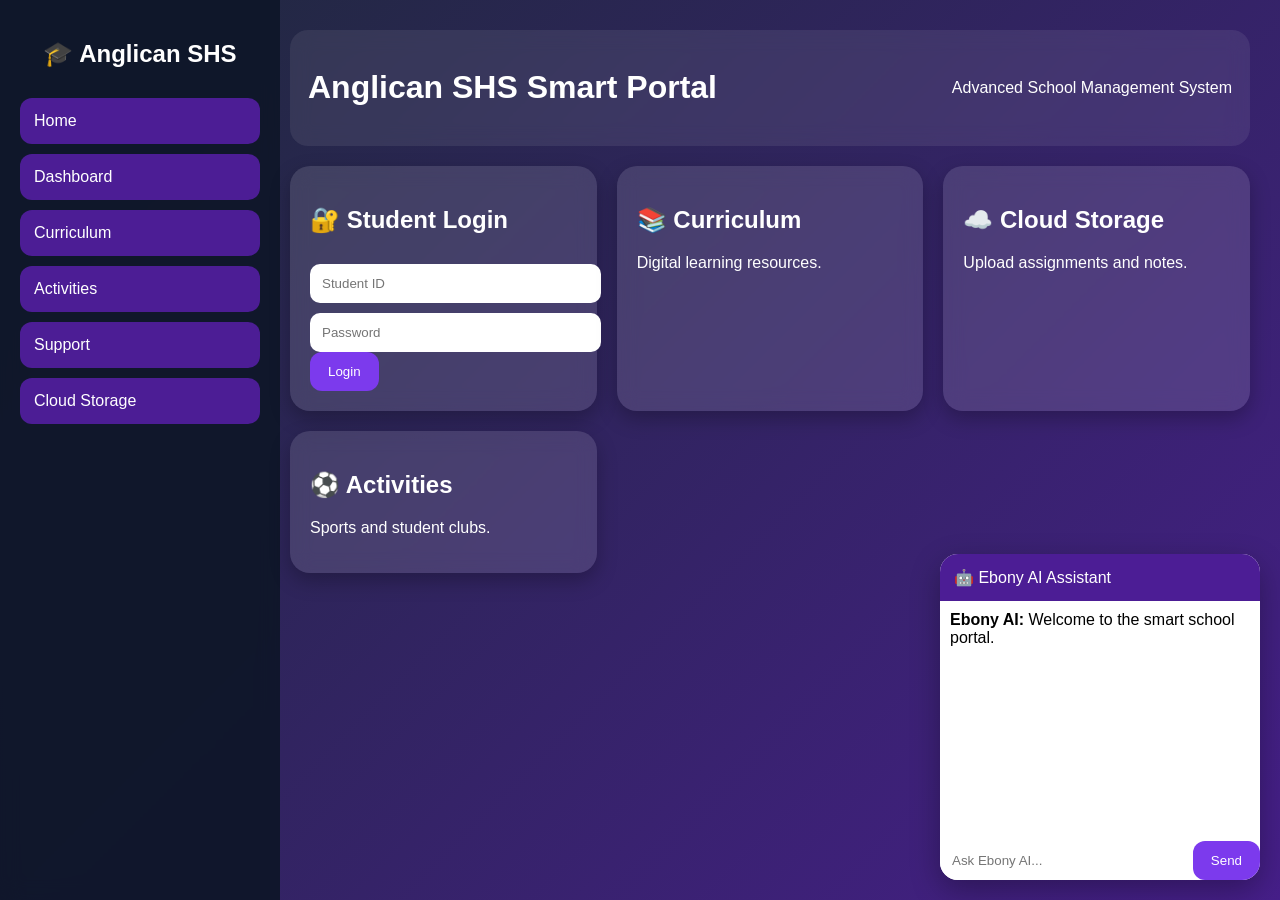
<file: school web/index.html>
<!DOCTYPE html>
<html>
<head>
<title>Home Portal</title>
<link rel="stylesheet" href="style.css">
</head>
<body>

<div class="sidebar">
<h2>🎓 Anglican SHS</h2>

<a href="index.html">Home</a>
<a href="dashboard.html">Dashboard</a>
<a href="curriculum.html">Curriculum</a>
<a href="activities.html">Activities</a>
<a href="support.html">Support</a>
<a href="cloud.html">Cloud Storage</a>
</div>

<div class="main">

<div class="topbar">
<h1>Anglican SHS Smart Portal</h1>
<p>Advanced School Management System</p>
</div>

<div class="grid">

    <div class="card"><h2>🔐 Student Login</h2>
    <input placeholder="Student ID">
    <input placeholder="Password" type="password">
    <button>Login</button></div>

    <div class="card"><h2>📚 Curriculum</h2><p>Digital learning resources.</p></div>
    <div class="card"><h2>☁️ Cloud Storage</h2><p>Upload assignments and notes.</p></div>
    <div class="card"><h2>⚽ Activities</h2><p>Sports and student clubs.</p></div>
    
</div>

</div>

<div class="chatbot">
<div class="chat-header">🤖 Ebony AI Assistant</div>

<div class="chat-messages" id="chatMessages">
<div><b>Ebony AI:</b> Welcome to the smart school portal.</div>
</div>

<div class="chat-input">
<input type="text" id="chatInput" placeholder="Ask Ebony AI...">
<button onclick="sendMessage()">Send</button>
</div>
</div>

<script src="script.js"></script>
</body>
</html>
</file>
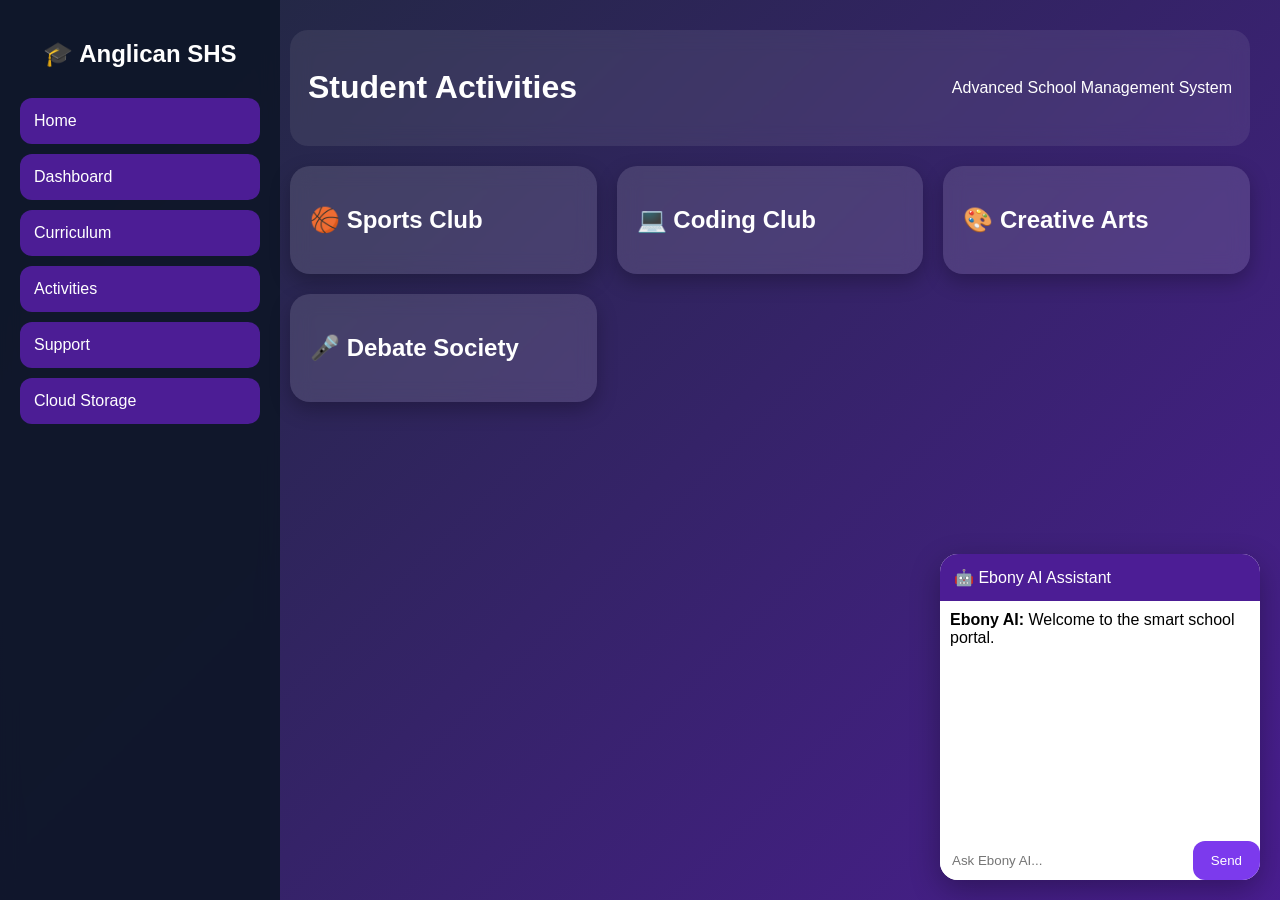
<file: school web/activities.html>
<!DOCTYPE html>
<html>
<head>
<title>Activities</title>
<link rel="stylesheet" href="style.css">
</head>
<body>

<div class="sidebar">
<h2>🎓 Anglican SHS</h2>

<a href="index.html">Home</a>
<a href="dashboard.html">Dashboard</a>
<a href="curriculum.html">Curriculum</a>
<a href="activities.html">Activities</a>
<a href="support.html">Support</a>
<a href="cloud.html">Cloud Storage</a>
</div>

<div class="main">

<div class="topbar">
<h1>Student Activities</h1>
<p>Advanced School Management System</p>
</div>

<div class="grid">

    <div class="card"><h2>🏀 Sports Club</h2></div>
    <div class="card"><h2>💻 Coding Club</h2></div>
    <div class="card"><h2>🎨 Creative Arts</h2></div>
    <div class="card"><h2>🎤 Debate Society</h2></div>
    
</div>

</div>

<div class="chatbot">
<div class="chat-header">🤖 Ebony AI Assistant</div>

<div class="chat-messages" id="chatMessages">
<div><b>Ebony AI:</b> Welcome to the smart school portal.</div>
</div>

<div class="chat-input">
<input type="text" id="chatInput" placeholder="Ask Ebony AI...">
<button onclick="sendMessage()">Send</button>
</div>
</div>

<script src="script.js"></script>
</body>
</html>
</file>
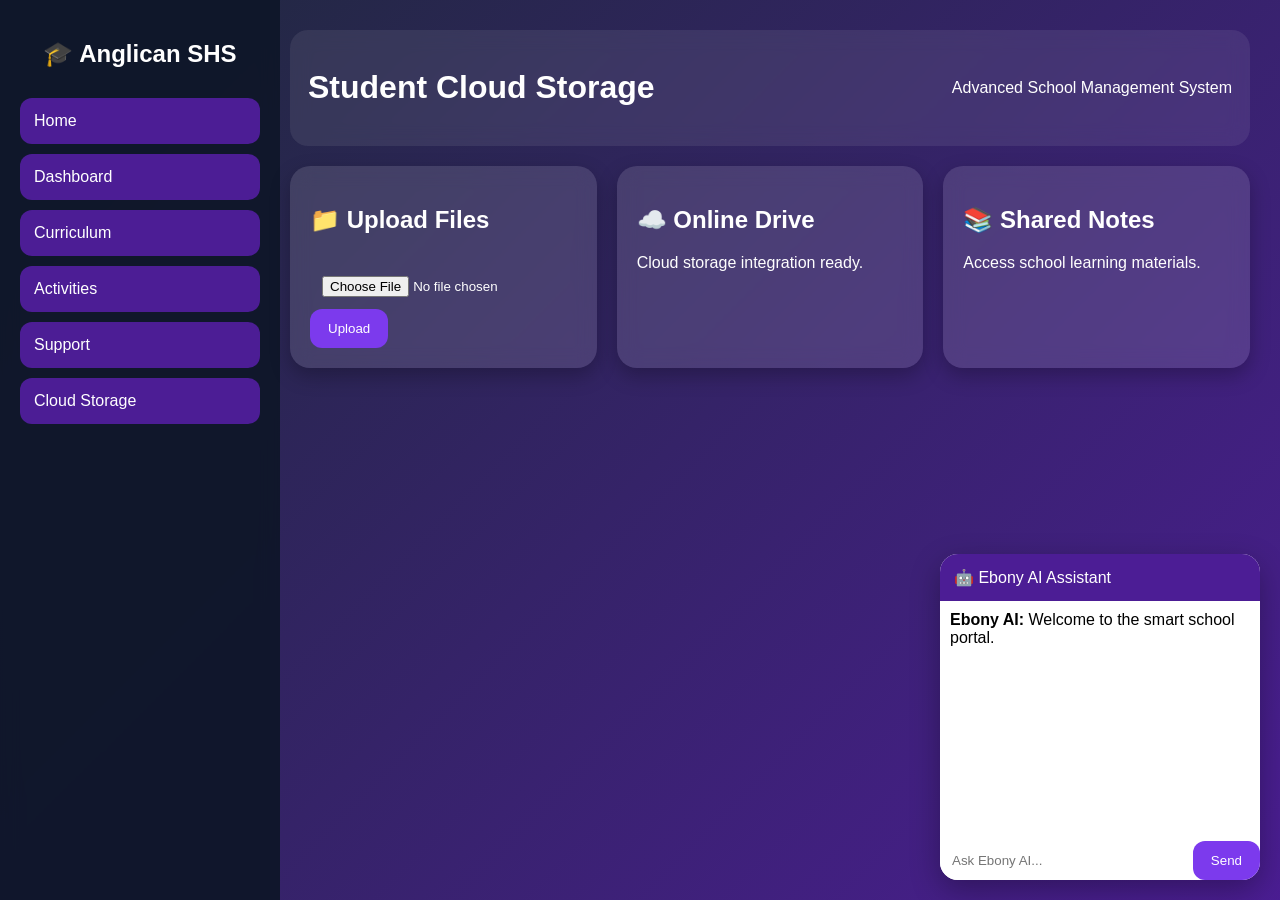
<file: school web/cloud.html>
<!DOCTYPE html>
<html>
<head>
<title>Cloud Storage</title>
<link rel="stylesheet" href="style.css">
</head>
<body>

<div class="sidebar">
<h2>🎓 Anglican SHS</h2>

<a href="index.html">Home</a>
<a href="dashboard.html">Dashboard</a>
<a href="curriculum.html">Curriculum</a>
<a href="activities.html">Activities</a>
<a href="support.html">Support</a>
<a href="cloud.html">Cloud Storage</a>
</div>

<div class="main">

<div class="topbar">
<h1>Student Cloud Storage</h1>
<p>Advanced School Management System</p>
</div>

<div class="grid">

    <div class="card"><h2>📁 Upload Files</h2>
    <input type="file">
    <button>Upload</button></div>

    <div class="card"><h2>☁️ Online Drive</h2><p>Cloud storage integration ready.</p></div>
    <div class="card"><h2>📚 Shared Notes</h2><p>Access school learning materials.</p></div>
    
</div>

</div>

<div class="chatbot">
<div class="chat-header">🤖 Ebony AI Assistant</div>

<div class="chat-messages" id="chatMessages">
<div><b>Ebony AI:</b> Welcome to the smart school portal.</div>
</div>

<div class="chat-input">
<input type="text" id="chatInput" placeholder="Ask Ebony AI...">
<button onclick="sendMessage()">Send</button>
</div>
</div>

<script src="script.js"></script>
</body>
</html>
</file>
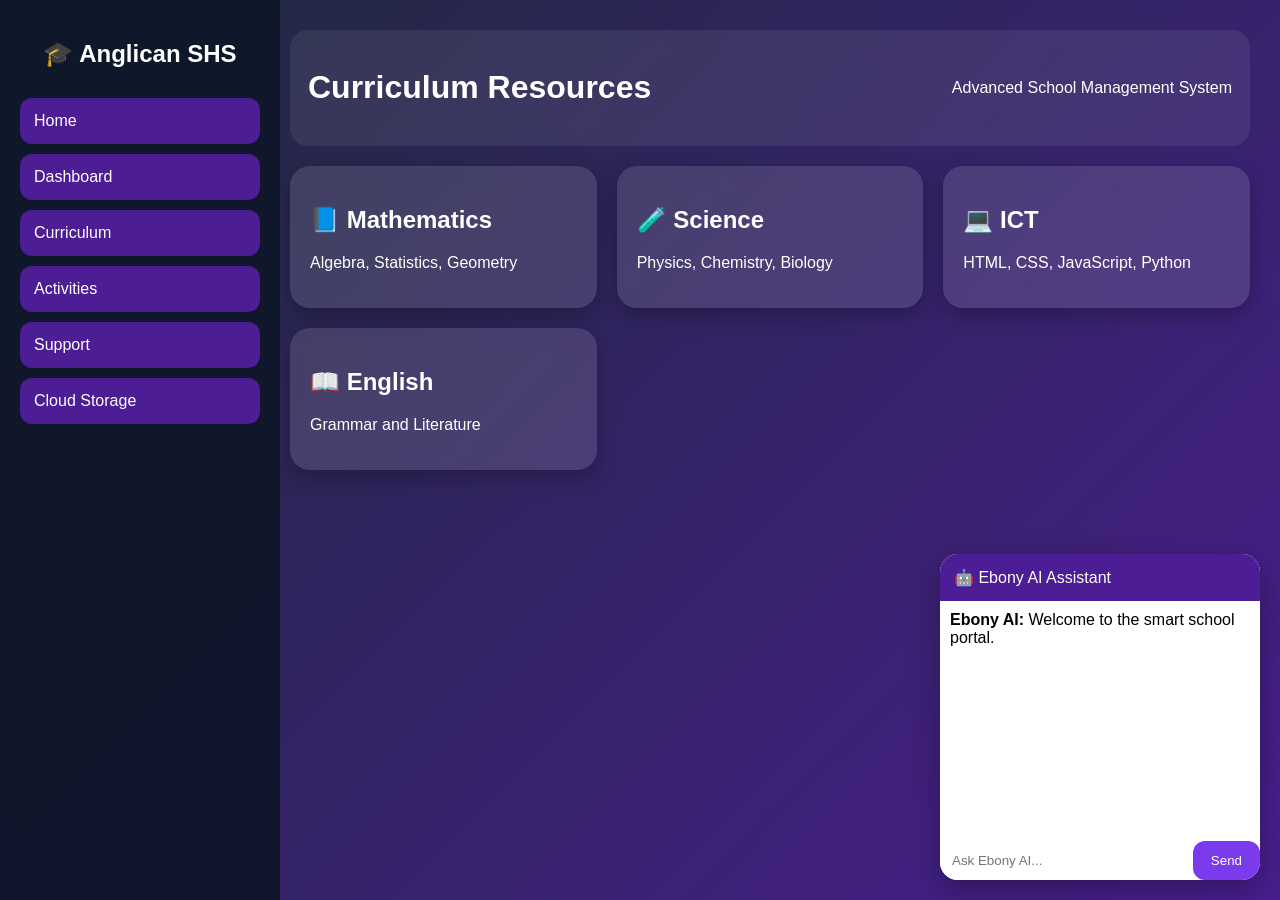
<file: school web/curriculum.html>
<!DOCTYPE html>
<html>
<head>
<title>Curriculum</title>
<link rel="stylesheet" href="style.css">
</head>
<body>

<div class="sidebar">
<h2>🎓 Anglican SHS</h2>

<a href="index.html">Home</a>
<a href="dashboard.html">Dashboard</a>
<a href="curriculum.html">Curriculum</a>
<a href="activities.html">Activities</a>
<a href="support.html">Support</a>
<a href="cloud.html">Cloud Storage</a>
</div>

<div class="main">

<div class="topbar">
<h1>Curriculum Resources</h1>
<p>Advanced School Management System</p>
</div>

<div class="grid">

    <div class="card"><h2>📘 Mathematics</h2><p>Algebra, Statistics, Geometry</p></div>
    <div class="card"><h2>🧪 Science</h2><p>Physics, Chemistry, Biology</p></div>
    <div class="card"><h2>💻 ICT</h2><p>HTML, CSS, JavaScript, Python</p></div>
    <div class="card"><h2>📖 English</h2><p>Grammar and Literature</p></div>
    
</div>

</div>

<div class="chatbot">
<div class="chat-header">🤖 Ebony AI Assistant</div>

<div class="chat-messages" id="chatMessages">
<div><b>Ebony AI:</b> Welcome to the smart school portal.</div>
</div>

<div class="chat-input">
<input type="text" id="chatInput" placeholder="Ask Ebony AI...">
<button onclick="sendMessage()">Send</button>
</div>
</div>

<script src="script.js"></script>
</body>
</html>
</file>
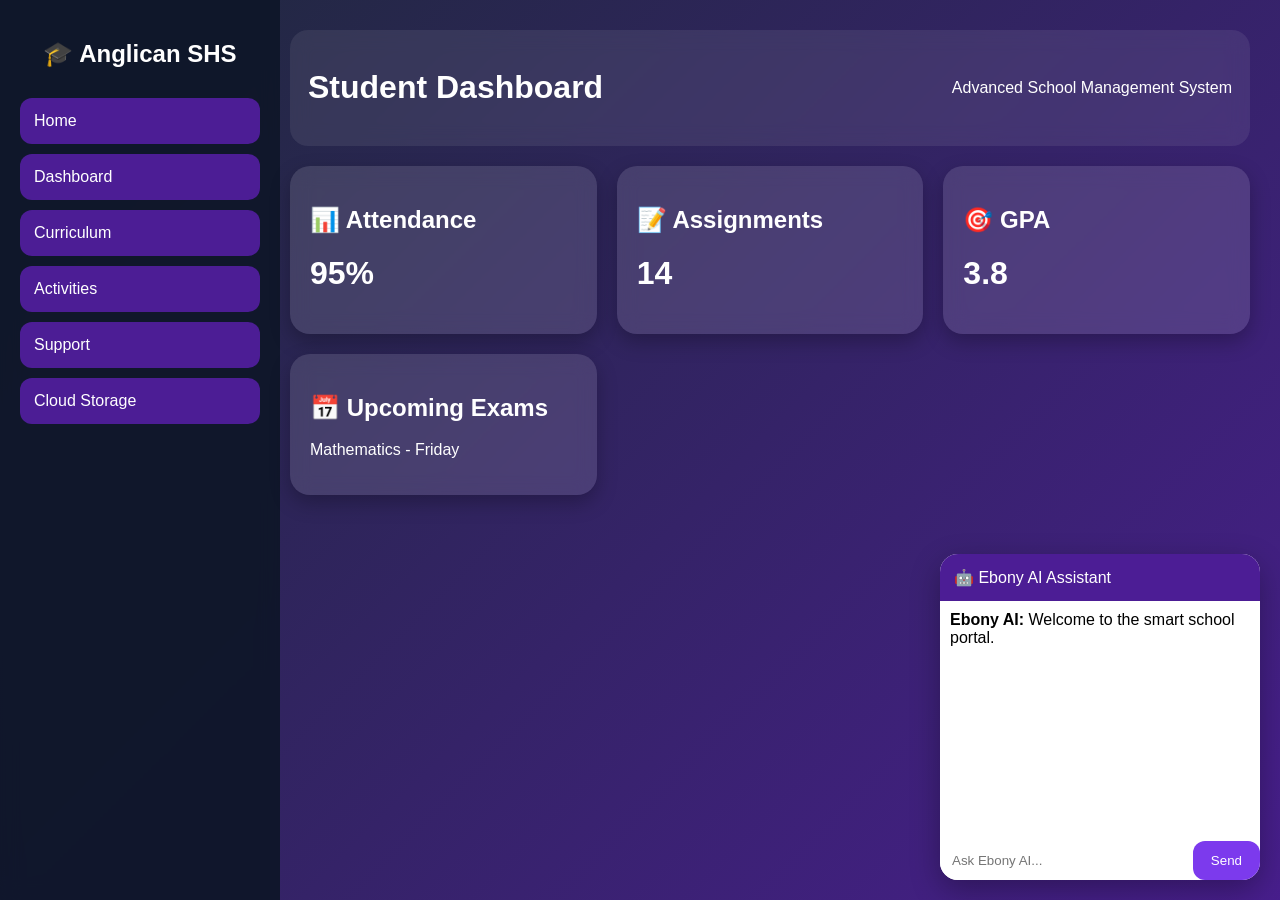
<file: school web/dashboard.html>
<!DOCTYPE html>
<html>
<head>
<title>Dashboard</title>
<link rel="stylesheet" href="style.css">
</head>
<body>

<div class="sidebar">
<h2>🎓 Anglican SHS</h2>

<a href="index.html">Home</a>
<a href="dashboard.html">Dashboard</a>
<a href="curriculum.html">Curriculum</a>
<a href="activities.html">Activities</a>
<a href="support.html">Support</a>
<a href="cloud.html">Cloud Storage</a>
</div>

<div class="main">

<div class="topbar">
<h1>Student Dashboard</h1>
<p>Advanced School Management System</p>
</div>

<div class="grid">

    <div class="card"><h2>📊 Attendance</h2><h1>95%</h1></div>
    <div class="card"><h2>📝 Assignments</h2><h1>14</h1></div>
    <div class="card"><h2>🎯 GPA</h2><h1>3.8</h1></div>
    <div class="card"><h2>📅 Upcoming Exams</h2><p>Mathematics - Friday</p></div>
    
</div>

</div>

<div class="chatbot">
<div class="chat-header">🤖 Ebony AI Assistant</div>

<div class="chat-messages" id="chatMessages">
<div><b>Ebony AI:</b> Welcome to the smart school portal.</div>
</div>

<div class="chat-input">
<input type="text" id="chatInput" placeholder="Ask Ebony AI...">
<button onclick="sendMessage()">Send</button>
</div>
</div>

<script src="script.js"></script>
</body>
</html>
</file>
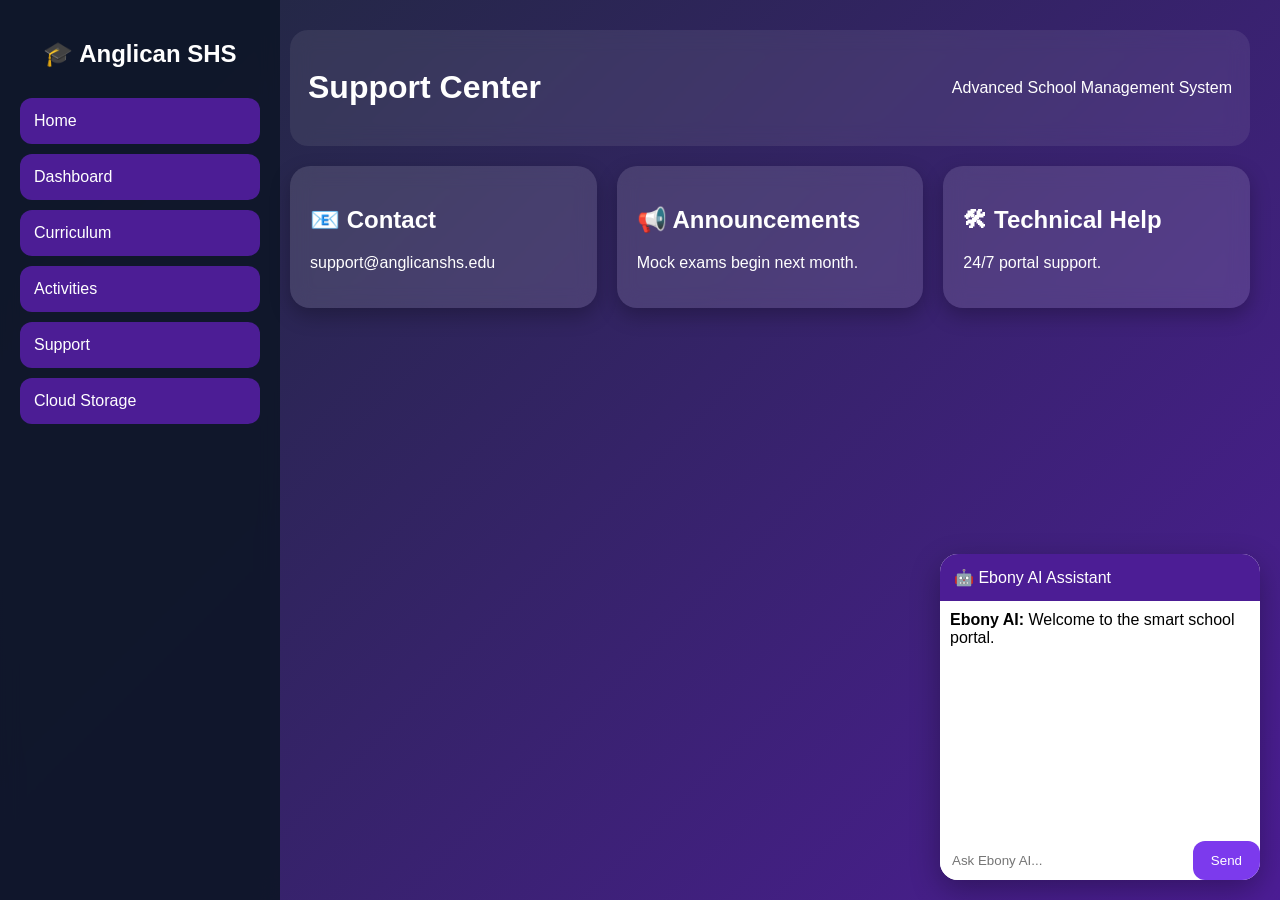
<file: school web/support.html>
<!DOCTYPE html>
<html>
<head>
<title>Support</title>
<link rel="stylesheet" href="style.css">
</head>
<body>

<div class="sidebar">
<h2>🎓 Anglican SHS</h2>

<a href="index.html">Home</a>
<a href="dashboard.html">Dashboard</a>
<a href="curriculum.html">Curriculum</a>
<a href="activities.html">Activities</a>
<a href="support.html">Support</a>
<a href="cloud.html">Cloud Storage</a>
</div>

<div class="main">

<div class="topbar">
<h1>Support Center</h1>
<p>Advanced School Management System</p>
</div>

<div class="grid">

    <div class="card"><h2>📧 Contact</h2><p>support@anglicanshs.edu</p></div>
    <div class="card"><h2>📢 Announcements</h2><p>Mock exams begin next month.</p></div>
    <div class="card"><h2>🛠 Technical Help</h2><p>24/7 portal support.</p></div>
    
</div>

</div>

<div class="chatbot">
<div class="chat-header">🤖 Ebony AI Assistant</div>

<div class="chat-messages" id="chatMessages">
<div><b>Ebony AI:</b> Welcome to the smart school portal.</div>
</div>

<div class="chat-input">
<input type="text" id="chatInput" placeholder="Ask Ebony AI...">
<button onclick="sendMessage()">Send</button>
</div>
</div>

<script src="script.js"></script>
</body>
</html>
</file>
<file: school web/style.css>
body{
margin:0;
font-family:Arial,sans-serif;
background:linear-gradient(-45deg,#0f172a,#312e81,#4c1d95,#1e293b);
background-size:400% 400%;
animation:bg 15s ease infinite;
color:white;
}
@keyframes bg{
0%{background-position:0% 50%}
50%{background-position:100% 50%}
100%{background-position:0% 50%}
}
.sidebar{
position:fixed;
left:0;
top:0;
height:100%;
width:240px;
background:rgba(15,23,42,.95);
padding:20px;
backdrop-filter:blur(10px);
}
.sidebar h2{
text-align:center;
margin-bottom:30px;
}
.sidebar a{
display:block;
padding:14px;
margin:10px 0;
background:#4c1d95;
color:white;
text-decoration:none;
border-radius:12px;
transition:.3s;
}
.sidebar a:hover{
transform:translateX(5px);
background:#6d28d9;
}
.main{
margin-left:260px;
padding:30px;
}
.topbar{
display:flex;
justify-content:space-between;
align-items:center;
background:rgba(255,255,255,.08);
padding:18px;
border-radius:18px;
backdrop-filter:blur(10px);
}
.grid{
display:grid;
grid-template-columns:repeat(auto-fit,minmax(240px,1fr));
gap:20px;
margin-top:20px;
}
.card{
background:rgba(255,255,255,.12);
padding:20px;
border-radius:20px;
backdrop-filter:blur(10px);
box-shadow:0 8px 20px rgba(0,0,0,.25);
}
.card:hover{
transform:translateY(-5px);
transition:.3s;
}
button,.btn{
background:#7c3aed;
border:none;
padding:12px 18px;
border-radius:12px;
color:white;
cursor:pointer;
text-decoration:none;
}
input{
width:100%;
padding:12px;
margin-top:10px;
border-radius:10px;
border:none;
}
.chatbot{
position:fixed;
right:20px;
bottom:20px;
width:320px;
background:white;
color:black;
border-radius:18px;
overflow:hidden;
box-shadow:0 10px 30px rgba(0,0,0,.3);
}
.chat-header{
background:#4c1d95;
color:white;
padding:14px;
}
.chat-messages{
height:220px;
overflow:auto;
padding:10px;
}
.chat-input{
display:flex;
}
.chat-input input{
border-radius:0;
margin:0;
}
@media(max-width:900px){
.sidebar{
position:relative;
width:100%;
height:auto;
}
.main{
margin-left:0;
}
}
</file>
